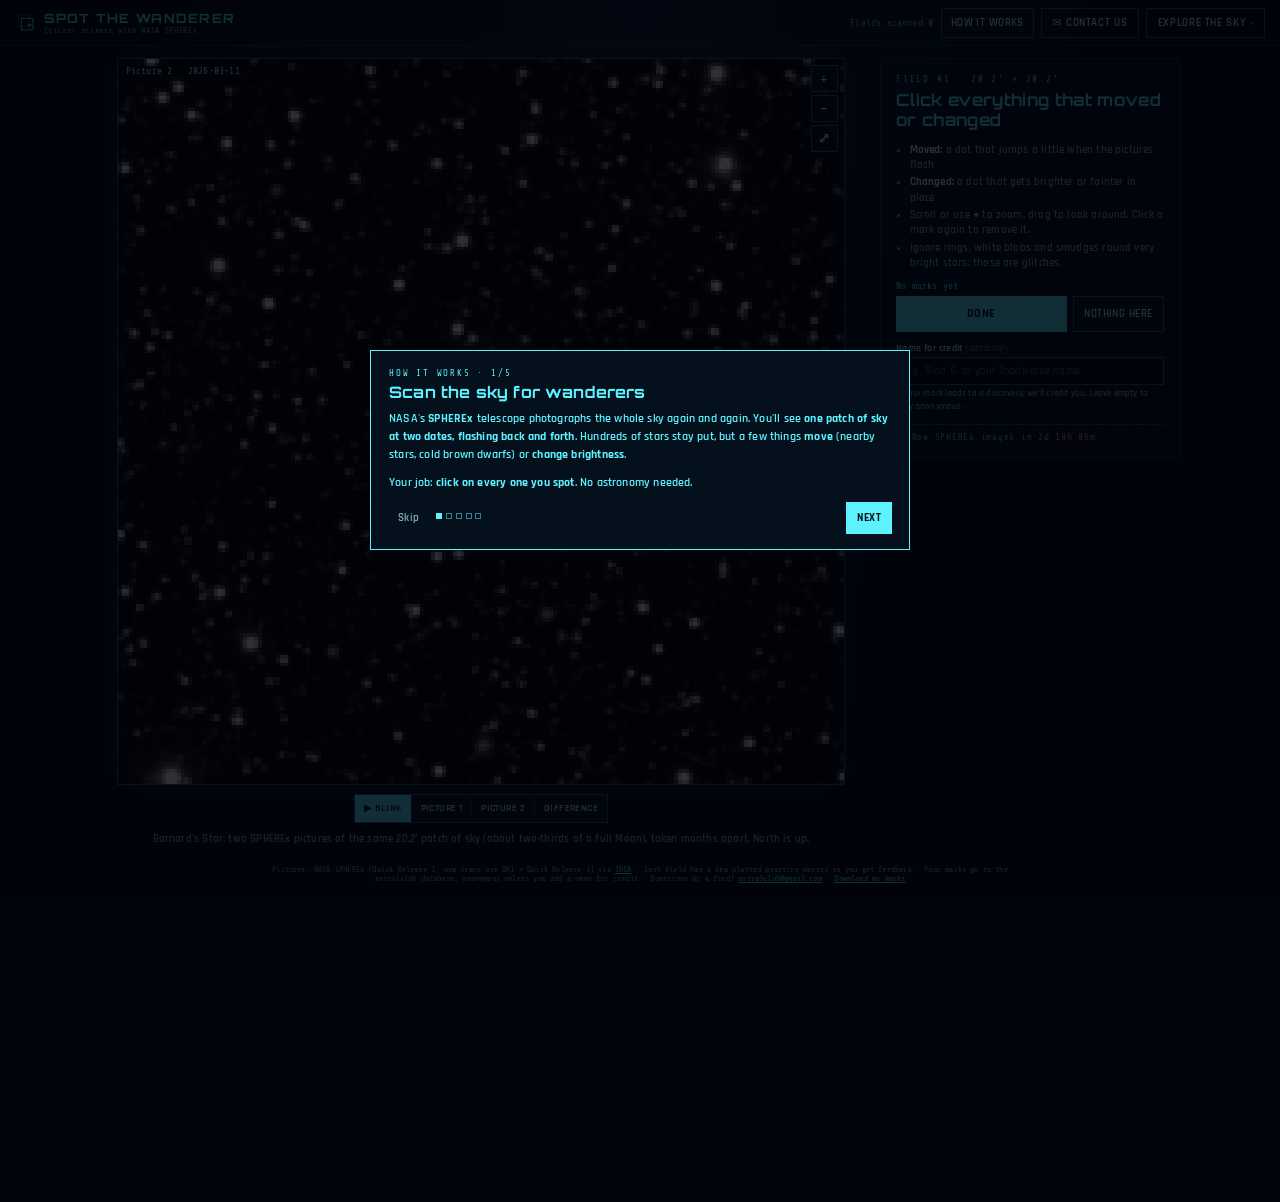
<file: web/index.html>
<!doctype html>
<html lang="en">
<head>
<meta charset="utf-8">
<meta name="viewport" content="width=device-width, initial-scale=1">
<title>Spot the Wanderer · Wanderer</title>
<script>/* old links like ?target=… or ?ra=… belong to the sky explorer */
if (/[?&](target|ra)=/.test(location.search)) location.replace("explore.html" + location.search + location.hash);</script>
<meta name="description" content="Scan real NASA SPHEREx sky fields and mark anything that moves or changes. No astronomy needed.">
<link rel="preconnect" href="https://fonts.googleapis.com">
<link href="https://fonts.googleapis.com/css2?family=Orbitron:wght@500;700;900&family=Rajdhani:wght@500;600;700&family=Share+Tech+Mono&display=swap" rel="stylesheet">
<link rel="stylesheet" href="style.css">
<link rel="stylesheet" href="classify.css">
</head>
<body class="cls">
<header class="cls-top">
  <a class="brand" href="./" aria-label="Spot the Wanderer home">
    <svg width="28" height="28" viewBox="0 0 200 200" aria-hidden="true"><rect x="30" y="30" width="110" height="110" fill="none" stroke="currentColor" stroke-width="7" opacity=".35"/><rect x="60" y="60" width="110" height="110" fill="none" stroke="#5ef2ff" stroke-width="9"/><circle cx="140" cy="124" r="17" fill="#ff8a5c"/></svg>
    <span><b>SPOT THE WANDERER</b><small>Citizen science with NASA SPHEREx</small></span>
  </a>
  <nav class="cls-nav">
    <span id="stats" class="stats" aria-live="polite"></span>
    <button type="button" id="howBtn">How it works</button>
    <a class="btn" href="mailto:astro3club@gmail.com?subject=Spot%20the%20Wanderer">✉ Contact us</a>
    <a class="btn" href="explore.html">Explore the sky ›</a>
  </nav>
</header>

<main class="cls-main">
  <section class="viewer" aria-label="SPHEREx sky field">
    <div class="frame-wrap" id="stage">
      <div class="layer" id="layer">
        <img id="img" alt="SPHEREx sky field" draggable="false">
        <div id="marks" class="marks"></div>
      </div>
      <div id="which" class="which"></div>
      <div class="zoom" role="group" aria-label="Zoom">
        <button type="button" id="zin" aria-label="Zoom in">+</button>
        <button type="button" id="zout" aria-label="Zoom out">−</button>
        <button type="button" id="zfit" aria-label="Fit whole field">⤢</button>
      </div>
    </div>
    <div class="seg view-seg" role="group" aria-label="What to show">
      <button type="button" data-v="blink" class="on">▶ Blink</button>
      <button type="button" data-v="a">Picture 1</button>
      <button type="button" data-v="b">Picture 2</button>
      <button type="button" data-v="d">Difference</button>
    </div>
    <p class="caption" id="caption"></p>
  </section>

  <section class="task" aria-labelledby="q">
    <div class="kicker">FIELD <span id="num"></span> <span id="newBadge" class="new-badge" hidden>NEW THIS WEEK</span></div>
    <h1 id="q">Click everything that moved or changed</h1>
    <ul class="hints">
      <li><b>Moved:</b> a dot that jumps a little when the pictures flash</li>
      <li><b>Changed:</b> a dot that gets brighter or fainter in place</li>
      <li>Scroll or use <b>+</b> to zoom, drag to look around. Click a mark again to remove it.</li>
      <li>Ignore rings, white blobs and smudges round very bright stars: those are glitches.</li>
    </ul>
    <p class="count" id="count">No marks yet.</p>
    <div class="actions">
      <button type="button" id="done" class="primary done">Done</button>
      <button type="button" id="none" class="none">Nothing here</button>
    </div>
    <div id="feedback" class="feedback" hidden></div>
    <div class="credit-name" id="creditBox" hidden>
      <label for="creditName">Name for credit <span>(optional)</span></label>
      <input id="creditName" type="text" maxlength="40" autocomplete="nickname" placeholder="e.g. Rina S. or your Zooniverse name">
      <small>If your mark leads to a discovery, we'll credit you. Leave empty to stay anonymous.</small>
    </div>
    <p class="next-drop" id="nextDrop"><span class="sat" aria-hidden="true">🛰</span> New SPHEREx images in <b data-cd="short">…</b></p>
  </section>
</main>

<footer class="credit">Pictures: NASA SPHEREx (Quick Release 2; new scans use DR1 + Quick Release 3) via <a href="https://irsa.ipac.caltech.edu/Missions/spherex.html">IRSA</a> · Each field has a few planted practice movers so you get feedback · <span id="privacy">Your marks stay in this browser</span> · Questions or a find? <a href="mailto:astro3club@gmail.com">astro3club@gmail.com</a> · <a href="#" id="csv">Download my marks</a></footer>

<section id="tour" class="tour" role="dialog" aria-modal="true" aria-labelledby="tourTitle" hidden></section>

<script src="config.js"></script>
<script src="analysis.js"></script>
<script src="classify.js"></script>
</body>
</html>
</file>
<file: web/style.css>
/* ===== Wanderer: holographic deep-sky terminal ===== */
:root {
  --bg: #02040c;
  --panel: rgba(3, 14, 26, .74);
  --panel-2: rgba(8, 30, 48, .85);
  --line: rgba(94, 242, 255, .38);
  --line-soft: rgba(94, 242, 255, .16);
  --text: #d9f7ff;
  --muted: #86aebd;
  --cyan: #5ef2ff;
  --cyan-ink: #011218;
  --amber: #ffb547;
  --alien: #ff4fd8;
  --ok: #8dff9e;
  --cut: 12px;
  --display: Orbitron, "Rajdhani", sans-serif;
  --ui: Rajdhani, system-ui, sans-serif;
  --mono: "Share Tech Mono", ui-monospace, monospace;
}
* { box-sizing: border-box; }
html, body { margin: 0; height: 100%; overflow: hidden; background: var(--bg); color: var(--text); font: 500 15.5px/1.4 var(--ui); letter-spacing: .02em; }
a { color: var(--cyan); }
.sr { position: absolute; width: 1px; height: 1px; overflow: hidden; clip: rect(0 0 0 0); }
.muted { color: var(--muted); }
.small { font-size: 13px; }

/* CRT scanlines + vignette over everything (purely decorative) */
body::after { content: ""; position: fixed; inset: 0; pointer-events: none; z-index: 50;
  background: repeating-linear-gradient(0deg, rgba(94, 242, 255, .035) 0 1px, transparent 1px 3px),
              radial-gradient(ellipse at center, transparent 55%, rgba(0, 0, 0, .55)); }

/* ---------- panels with cut corners and corner brackets ---------- */
.panel { position: relative; background: var(--panel); backdrop-filter: blur(8px); -webkit-backdrop-filter: blur(8px);
  clip-path: polygon(var(--cut) 0, 100% 0, 100% calc(100% - var(--cut)), calc(100% - var(--cut)) 100%, 0 100%, 0 var(--cut));
  box-shadow: inset 0 0 0 1px var(--line-soft), inset 0 0 40px rgba(94, 242, 255, .05); }
.panel::before, .panel::after { content: ""; position: absolute; width: 14px; height: 14px; pointer-events: none; border: 0 solid var(--cyan); }
.panel::before { top: 3px; right: 3px; border-top-width: 2px; border-right-width: 2px; }
.panel::after { bottom: 3px; left: 3px; border-bottom-width: 2px; border-left-width: 2px; }

/* ---------- controls ---------- */
input, select, button { font: 600 14.5px var(--ui); letter-spacing: .04em; color: var(--text); background: rgba(5, 22, 36, .9);
  border: 1px solid var(--line); border-radius: 0; padding: 8px 12px; }
input::placeholder { color: #5e8796; }
input:focus, select:focus, button:focus-visible { outline: 2px solid var(--cyan); outline-offset: 1px; }
button, .btn { cursor: pointer; min-height: 40px; text-transform: uppercase; transition: background .15s, box-shadow .15s, color .15s; }
button:hover { box-shadow: 0 0 12px rgba(94, 242, 255, .45); border-color: var(--cyan); }
button.primary, .btn.primary { background: var(--cyan); color: var(--cyan-ink); border-color: var(--cyan); font-weight: 700; }
button.primary:hover { box-shadow: 0 0 18px rgba(94, 242, 255, .8); }
button.icon { width: 44px; padding: 0; font-size: 16px; }
.seg { display: inline-flex; flex-wrap: wrap; border: 1px solid var(--line); }
.seg button { border: 0; background: rgba(5, 22, 36, .9); padding: 7px 11px; min-height: 40px; }
.seg button + button { border-left: 1px solid var(--line-soft); }
.seg button.on { background: var(--cyan); color: var(--cyan-ink); }
.seg.small button { min-height: 34px; padding: 4px 10px; font-size: 13px; }
.seg button small { display: block; font: 400 10.5px var(--mono); opacity: .85; letter-spacing: 0; text-transform: none; }
.inline { display: inline-flex; align-items: center; gap: 7px; color: var(--muted); font-size: 13.5px; text-transform: uppercase; letter-spacing: .08em; }
.inline input[type=range] { width: 92px; padding: 0; accent-color: var(--cyan); background: transparent; border: 0; }
.check { display: inline-flex; align-items: center; gap: 6px; color: var(--muted); font-size: 14px; }
.check input { accent-color: var(--cyan); width: 18px; height: 18px; }
.tag { color: var(--cyan); font-family: var(--mono); }

/* ---------- boot ---------- */
.boot { position: fixed; inset: 0; z-index: 40; background: radial-gradient(circle at 50% 40%, #04192a, #010307 70%); display: grid; place-items: center; }
.boot-inner { width: min(680px, 92vw); }
.boot-logo { font: 900 clamp(40px, 9vw, 86px)/1 var(--display); letter-spacing: .18em; color: var(--cyan); text-shadow: 0 0 24px rgba(94, 242, 255, .7); animation: flick 3s infinite; }
.boot-sub { font: 400 13px var(--mono); color: var(--muted); letter-spacing: .25em; margin: 10px 0 26px; }
.boot-log { font: 400 14.5px/1.6 var(--mono); color: var(--text); min-height: 11em; margin: 0 0 20px; white-space: pre-wrap; }
.boot-log .ok { color: var(--ok); } .boot-log .warn { color: var(--amber); }
.boot .btn { padding: 12px 34px; font: 700 16px var(--display); letter-spacing: .2em; }
.boot-skip { position: absolute; right: 20px; bottom: 20px; background: transparent; border: 0; color: var(--muted); text-transform: none; }
@keyframes flick { 0%, 92%, 100% { opacity: 1; } 93% { opacity: .4; } 95% { opacity: 1; } 96% { opacity: .6; } }
body:not(.mode-boot) .boot { display: none; }

/* ---------- mode switching ---------- */
.map-stage, .map-labels, .map-hud { display: none; }
body.mode-map .map-stage, body.mode-map .map-labels, body.mode-map .map-hud { display: block; }
body.mode-map .sky-only, body.mode-map .fallback { display: none !important; }
body.mode-map .sky, body.mode-map .overlay { visibility: hidden; }
body.mode-map .map-stage { z-index: 1; }
body.mode-boot .top, body.mode-boot .chips, body.mode-boot .credit, body.mode-boot .sky-only { visibility: hidden; }

/* ---------- 3D starmap ---------- */
.map-stage { position: fixed; inset: 0; background: #010307; }
.map-stage canvas { display: block; }
.map-labels { position: fixed; inset: 0; pointer-events: none; z-index: 3; }
.star-label { position: absolute; transform: translate(14px, -50%); font: 400 12.5px var(--mono); color: var(--muted); white-space: nowrap; text-shadow: 0 0 6px #000; }
.star-label.target { color: var(--cyan); font-size: 13.5px; }
.star-label.target::before { content: "◇ "; }
.star-label.sol { color: var(--amber); }
.star-label.signal { color: var(--alien); animation: flick 2.2s infinite; }
.star-label.hover { color: #fff; }
.map-hud { position: fixed; left: 12px; top: 124px; z-index: 4; pointer-events: none; }
.map-title { padding: 14px 18px; max-width: 360px; }
.map-title h1 { margin: 2px 0 4px; font: 700 20px/1.2 var(--display); letter-spacing: .05em; }
.map-title p { margin: 0; color: var(--muted); font-size: 14px; }
.kicker { font: 400 12px var(--mono); color: var(--cyan); letter-spacing: .2em; }

/* ---------- sky ---------- */
.sky { position: fixed !important; top: 0; left: 0; width: 100vw !important; height: 100vh !important; background: radial-gradient(circle at 50% 40%, #071a2c, #010307 70%); }
.overlay { position: fixed; inset: 0; width: 100vw; height: 100vh; pointer-events: none; z-index: 2; }
.fallback { position: fixed; inset: 0; display: grid; place-items: center; z-index: 1; }
.fallback canvas { width: min(80vh, 92vw); height: min(80vh, 92vw); image-rendering: pixelated; }
.fallback[hidden] { display: none; }
.sky .aladin-logo-container, .sky .aladin-location, .sky .aladin-fov { display: none !important; }

/* ---------- top bar ---------- */
.top { position: fixed; top: 12px; left: 12px; right: 12px; z-index: 5; display: flex; gap: 12px; align-items: center; padding: 8px 14px; flex-wrap: wrap; }
.brand { display: flex; align-items: center; gap: 10px; color: var(--text); text-decoration: none; }
.brand b { font: 900 17px/1 var(--display); letter-spacing: .16em; display: block; color: var(--cyan); }
.brand small { color: var(--muted); font: 400 10.5px var(--mono); letter-spacing: .14em; }
.search { flex: 1 1 320px; display: flex; gap: 8px; min-width: 0; max-width: 640px; }
.search input { flex: 1; min-width: 0; font-family: var(--mono); font-weight: 400; letter-spacing: 0; }
.log-btn { margin-left: auto; font-family: var(--mono); }
.log-btn span { color: var(--cyan); }

.chips { position: fixed; top: 76px; left: 12px; right: 12px; z-index: 4; display: flex; gap: 8px; flex-wrap: nowrap; overflow-x: auto; scrollbar-width: thin; padding-bottom: 4px; }
.chips button { flex: 0 0 auto; }
.chips button { pointer-events: auto; min-height: 34px; padding: 4px 12px; background: var(--panel); backdrop-filter: blur(6px); font-size: 14px; }
.chips button::before { content: "◇ "; color: var(--cyan); }
.chips button.on { background: rgba(94, 242, 255, .16); border-color: var(--cyan); color: #fff; }
.chips small { color: var(--muted); margin-left: 6px; font: 400 11.5px var(--mono); text-transform: none; letter-spacing: 0; }

.banner { position: fixed; top: 124px; left: 50%; transform: translateX(-50%); z-index: 7; padding: 10px 16px; max-width: min(720px, 92vw); color: #ffe2a3; }
.banner::before, .banner::after { border-color: var(--amber); }
.toast { position: fixed; top: 50%; left: 50%; transform: translate(-50%, -50%); z-index: 8; padding: 16px 22px; max-width: min(520px, 90vw); text-align: center; font-family: var(--mono); }
.banner[hidden], .toast[hidden], .hud[hidden] { display: none; }
body.card-open .hud { display: none; }
.hud { position: fixed; top: 124px; right: 12px; z-index: 4; padding: 8px 12px; font: 400 13px/1.45 var(--mono); text-align: right; max-width: 46vw; color: var(--cyan); }
.coord { position: fixed; bottom: 12px; right: 12px; z-index: 4; padding: 4px 10px; font: 400 12.5px var(--mono); color: var(--cyan); background: rgba(2, 10, 18, .7); border: 1px solid var(--line-soft); }
.coord:empty { display: none; }
.look { position: fixed; top: 124px; left: 50%; transform: translateX(-50%); z-index: 4; min-height: 36px; padding: 6px 16px; font-size: 13.5px; background: var(--panel); }
.look[hidden] { display: none; }

/* ---------- drawer + dock ---------- */
.drawer { position: fixed; top: 124px; left: 12px; bottom: 40px; width: 360px; z-index: 4; display: flex; flex-direction: column; overflow: hidden; }
.drawer-toggle { border: 0; border-bottom: 1px solid var(--line-soft); background: transparent; text-align: left; font: 700 13px var(--display); letter-spacing: .14em; color: var(--cyan); }
.drawer-body { overflow-y: auto; padding: 4px 16px 16px; }
.drawer.closed { bottom: auto; }
.drawer.closed .drawer-body { display: none; }
.drawer section { padding: 10px 0; border-bottom: 1px solid var(--line-soft); }
.drawer section:last-child { border-bottom: 0; }
.drawer h2 { margin: 0 0 4px; font: 700 19px/1.2 var(--display); letter-spacing: .04em; }
.drawer h3 { margin: 0 0 4px; font: 700 13px/1.2 var(--display); letter-spacing: .14em; color: var(--cyan); text-transform: uppercase; }
.drawer p { margin: 0 0 8px; }
.meta { display: grid; grid-template-columns: auto 1fr; gap: 3px 12px; margin: 6px 0 0; font-size: 14px; }
.meta dt { color: var(--muted); text-transform: uppercase; font-size: 12px; letter-spacing: .1em; padding-top: 2px; }
.meta dd { margin: 0; font: 400 13px var(--mono); word-break: break-word; }
.chart { width: 100%; height: 180px; }
.small-chart { height: 120px; margin-top: 6px; }
.chart svg { width: 100%; height: 100%; display: block; }
.chart text { fill: var(--muted); font: 400 11px var(--mono); }
.movers { margin: 0; padding-left: 20px; font-size: 14px; }
.movers li { margin-bottom: 6px; cursor: pointer; }
.movers li:hover .what { color: var(--cyan); }
.movers li { padding-bottom: 6px; border-bottom: 1px solid var(--line-soft); }
.badge { display: inline-block; font: 400 12px var(--mono); padding: 1px 6px; margin-top: 3px; border: 1px solid; }
.badge.known { color: var(--ok); border-color: rgba(141,255,158,.4); }
.badge.new { color: var(--alien); border-color: rgba(255,79,216,.6); animation: flick 2.5s infinite; }
button.mini { min-height: 26px; padding: 1px 8px; font-size: 12px; margin-left: 4px; }
.dock { position: fixed; left: calc(384px + (100vw - 396px - min(860px, 100vw - 396px)) / 2); bottom: 40px; z-index: 5; width: min(860px, calc(100vw - 396px)); padding: 10px 14px; display: flex; flex-direction: column; gap: 8px; }
.dock.disabled { opacity: .5; pointer-events: none; }
.row { display: flex; flex-wrap: wrap; gap: 8px; align-items: center; }
.timeline-row { flex-wrap: nowrap; }
#timeline { flex: 1; min-width: 120px; padding: 0; accent-color: var(--cyan); background: transparent; border: 0; height: 28px; }
.tl-label { font: 400 13px var(--mono); color: var(--cyan); white-space: nowrap; min-width: 210px; text-align: right; }
.credit { position: fixed; bottom: 12px; left: 12px; z-index: 3; font: 400 11px var(--mono); color: var(--muted); }

/* ---------- holographic projection screen ---------- */
.holo { position: fixed; top: 124px; right: 12px; width: 340px; z-index: 8; padding: 16px 18px 18px;
  background: linear-gradient(180deg, rgba(94, 242, 255, .10), rgba(3, 18, 30, .82) 30%);
  border: 1px solid var(--line); box-shadow: 0 0 30px rgba(94, 242, 255, .25), inset 0 0 30px rgba(94, 242, 255, .08);
  transform-origin: 50% 50%; animation: holoOpen .45s cubic-bezier(.2, .8, .2, 1) both; }
.holo[hidden] { display: none; }
.holo::before { content: ""; position: absolute; inset: 0; pointer-events: none;
  background: repeating-linear-gradient(0deg, rgba(94, 242, 255, .07) 0 1px, transparent 1px 4px); animation: holoScan 4s linear infinite; }
@keyframes holoOpen { 0% { transform: scale(0, .01); opacity: 0; } 35% { transform: scale(1, .01); opacity: 1; } 100% { transform: scale(1, 1); } }
@keyframes holoScan { from { background-position: 0 0; } to { background-position: 0 40px; } }
.holo .kicker { display: flex; justify-content: space-between; }
.holo h3 { margin: 4px 0 2px; font: 700 21px/1.2 var(--display); letter-spacing: .03em; padding-right: 30px; text-shadow: 0 0 12px rgba(94, 242, 255, .5); }
.holo .type { color: var(--amber); font-size: 15px; margin: 0 0 10px; text-transform: uppercase; letter-spacing: .08em; }
.holo .close { position: absolute; top: 8px; right: 8px; width: 34px; min-height: 34px; padding: 0; background: transparent; border: 0; font-size: 20px; color: var(--muted); }
.holo .screen { position: relative; margin: 10px 0 4px; border: 1px solid var(--line); background: #000; aspect-ratio: 1; }
.holo .screen canvas { width: 100%; height: 100%; display: block; image-rendering: pixelated; }
.holo .screen .cap { position: absolute; left: 6px; top: 6px; font: 400 11.5px var(--mono); color: var(--cyan); background: rgba(0, 0, 0, .6); padding: 2px 6px; }
.holo .actions { display: flex; flex-wrap: wrap; gap: 8px; margin-top: 12px; }
.holo .actions a, .holo .actions button { min-height: 38px; padding: 6px 12px; font-size: 13.5px; text-decoration: none; display: inline-flex; align-items: center; border: 1px solid var(--line); color: var(--text); }
.holo .actions .primary { color: var(--cyan-ink); }
.holo .scanning { font: 400 13px var(--mono); color: var(--cyan); animation: flick 1s infinite; }

/* ---------- transmissions, achievements, log, ufo ---------- */
.transmission { position: fixed; left: 50%; bottom: 120px; transform: translateX(-50%); z-index: 12; width: min(560px, 92vw); padding: 16px 20px;
  background: rgba(30, 2, 26, .9); border: 1px solid var(--alien); box-shadow: 0 0 30px rgba(255, 79, 216, .45); animation: holoOpen .5s both; }
.transmission[hidden] { display: none; }
.transmission .kicker { color: var(--alien); }
.transmission h4 { margin: 6px 0; font: 700 18px var(--display); color: #ffd6f6; letter-spacing: .05em; }
.transmission p { margin: 0 0 6px; font: 400 14.5px/1.5 var(--mono); }
.transmission .fiction { font-size: 12px; color: #c58bb8; }
.transmission button { margin-top: 6px; border-color: var(--alien); }
.achv { position: fixed; top: 130px; left: 50%; transform: translateX(-50%); z-index: 13; padding: 12px 20px; background: rgba(2, 20, 12, .92);
  border: 1px solid var(--ok); color: var(--ok); font: 700 14px var(--display); letter-spacing: .12em; box-shadow: 0 0 24px rgba(141, 255, 158, .4); animation: holoOpen .4s both; text-align: center; }
.achv[hidden] { display: none; }
.achv small { display: block; font: 400 13px var(--mono); color: var(--text); letter-spacing: 0; margin-top: 3px; }
.log-panel { position: fixed; top: 76px; right: 12px; width: min(380px, 92vw); z-index: 14; padding: 16px 18px; }
.log-panel[hidden] { display: none; }
.log-panel h3 { margin: 0 0 10px; font: 700 15px var(--display); letter-spacing: .14em; color: var(--cyan); }
.log-panel ul { list-style: none; margin: 0; padding: 0; }
.log-panel li { padding: 7px 0; border-bottom: 1px solid var(--line-soft); display: grid; grid-template-columns: 26px 1fr; gap: 4px; }
.log-panel li b { font: 700 13px var(--display); letter-spacing: .1em; }
.log-panel li small { grid-column: 2; color: var(--muted); font-size: 13.5px; }
.log-panel li.done b { color: var(--ok); }
.log-panel li.locked { opacity: .55; }
.log-panel { max-height: calc(100vh - 100px); overflow-y: auto; }
.ufo { position: fixed; z-index: 11; pointer-events: none; filter: drop-shadow(0 0 10px rgba(94, 242, 255, .8)); }
.ufo[hidden] { display: none; }

body.embed .top, body.embed .chips, body.embed .drawer, body.embed .credit, body.embed .look { display: none; }
body.embed .dock { bottom: 10px; }

@media (prefers-reduced-motion: reduce) {
  .holo, .transmission, .achv, .boot-logo, .holo::before { animation: none !important; }
}
@media (max-width: 860px) {
  .dock { left: 8px; width: calc(100vw - 16px); bottom: 58px; padding: 8px; gap: 6px; }
  .drawer { top: auto; bottom: 8px; left: 8px; right: 8px; width: auto; max-height: 60vh; z-index: 7; }
  .drawer.closed { max-height: none; }
  .chips { top: 118px; flex-wrap: nowrap; overflow-x: auto; pointer-events: auto; padding-bottom: 4px; }
  .chips button { flex: 0 0 auto; }
  .banner { top: 164px; }
  .hud, .credit, .coord { display: none !important; }
  .holo { top: auto; bottom: 250px; left: 8px; right: 8px; width: auto; max-height: 55vh; overflow-y: auto; }
  .look { top: 164px; }
  .map-hud { top: auto; bottom: 12px; }
}
@media (max-width: 640px) {
  .top { gap: 8px; }
  .brand small, .survey { display: none !important; }
  .search { flex-basis: 100%; }
  .search select { width: 62px; padding-inline: 6px; }
  .inline input[type=range] { width: 70px; }
  .log-btn { margin-left: 0; }
}

/* vetting + classification badges */
.vet{font:600 11px/1.6 "Share Tech Mono",monospace;letter-spacing:.06em;padding:0 6px;border:1px solid currentColor;display:inline-block;margin-top:4px}
.vet.ok{color:var(--ok)} .vet.mid{color:var(--amber)} .vet.bad{color:#ff6b6b}
.cls{font:600 12px/1.4 "Rajdhani",sans-serif;color:var(--cyan)}
#pixClass{margin:4px 0 8px} #pixClass .mini{margin-left:6px}
.mini-link{display:inline-block;margin-top:4px;font:600 11px "Share Tech Mono",monospace;color:var(--cyan);letter-spacing:.06em}
.mini-link.disabled{color:var(--muted,#7d8ea3);cursor:not-allowed;text-transform:none;letter-spacing:0;font-family:"Rajdhani",sans-serif}

/* quick tour */
.help-btn { margin-left: auto; width: 38px; padding: 0; font: 700 16px var(--mono); color: var(--cyan); }
.help-btn + .log-btn { margin-left: 8px; }
.tut { position: fixed; z-index: 60; width: min(400px, calc(100vw - 24px)); padding: 18px 20px 14px; border: 1px solid var(--cyan); box-shadow: 0 0 30px rgba(94, 242, 255, .25); }
.tut.bottom { width: auto; right: 12px; }
.tut[hidden] { display: none; }
.tut-kick { font: 400 11px var(--mono); letter-spacing: .2em; color: var(--cyan); }
.tut h3 { margin: 6px 0 8px; font: 700 17px var(--display, "Orbitron"), sans-serif; letter-spacing: .06em; text-transform: uppercase; }
.tut p { margin: 0 0 14px; font-size: 15px; line-height: 1.5; }
.tut-row { display: flex; align-items: center; gap: 10px; }
.tut-row .tut-next { margin-left: auto; }
.tut-skip { background: transparent; border: 0; color: var(--muted); padding: 4px 0; min-height: 0; text-transform: none; letter-spacing: 0; font-size: 13.5px; }
.tut-dots { display: inline-flex; gap: 5px; } .tut-dots i { width: 7px; height: 7px; border: 1px solid var(--cyan); opacity: .5; } .tut-dots i.on { background: var(--cyan); opacity: 1; }
.tut-ring { position: fixed; z-index: 59; pointer-events: none; border: 2px solid var(--cyan); box-shadow: 0 0 0 9999px rgba(0, 4, 12, .45), 0 0 18px rgba(94, 242, 255, .6); transition: all .35s ease; animation: tutpulse 1.6s ease-in-out infinite; }
.tut-ring[hidden] { display: none; }
@keyframes tutpulse { 50% { box-shadow: 0 0 0 9999px rgba(0, 4, 12, .45), 0 0 30px rgba(94, 242, 255, .95); } }
@media (prefers-reduced-motion: reduce) { .tut-ring { animation: none; transition: none; } }

/* survey panel */
.survey-chip { border-color: var(--amber) !important; color: var(--amber); }
.survey-panel { position: fixed; top: 124px; left: 50%; transform: translateX(-50%); width: min(760px, calc(100vw - 24px)); max-height: calc(100vh - 150px); overflow: auto; z-index: 15; padding: 18px 20px; }
.survey-panel[hidden] { display: none; }
.survey-panel h3 { margin: 0 0 8px; font: 700 15px var(--display); letter-spacing: .14em; color: var(--amber); }
.survey-panel .close { position: absolute; right: 10px; top: 8px; min-height: 0; padding: 2px 10px; }
.survey-sum { margin: 8px 0 12px; padding-left: 18px; } .survey-sum li { margin: 3px 0; }
.survey-table { overflow-x: auto; }
.survey-table table { width: 100%; border-collapse: collapse; font-size: 13.5px; }
.survey-table th, .survey-table td { text-align: left; padding: 5px 8px; border-bottom: 1px solid var(--line-soft); white-space: nowrap; }
.survey-table th { color: var(--muted); font: 400 11px var(--mono); letter-spacing: .1em; text-transform: uppercase; }
.survey-table td:first-child { font-family: var(--mono); font-size: 12px; }
.survey-table tr.hit td { color: var(--amber); }

/* research mode: same tools, no theatrics */
.mode-btn { margin-left: auto; font: 400 12px var(--mono); letter-spacing: .06em; text-transform: none; padding: 0 12px; }
.mode-btn + .help-btn { margin-left: 8px; }
html.research body::after { display: none; }
html.research .panel::before, html.research .panel::after { display: none; }
html.research *, html.research *::before, html.research *::after { animation-duration: 0s !important; animation-iteration-count: 1 !important; transition-duration: 0s !important; }
html.research .holo { animation: none !important; }
html.research #boot { display: none; }
@media (max-width: 760px) { .mode-btn { font-size: 11px; padding: 0 8px; } }
@media (max-width: 640px) { #uncharted .lbl, .mode-btn .lbl { display: none; } #uncharted, .mode-btn { padding: 0 12px; font-size: 15px; } }
.tl-label a { color: var(--amber); }
.classify-btn { display: inline-flex; align-items: center; min-height: 40px; padding: 0 14px; border: 1px solid var(--amber); color: var(--amber); text-decoration: none; font: 700 14px var(--ui); letter-spacing: .06em; text-transform: uppercase; white-space: nowrap; }
.classify-btn:hover { box-shadow: 0 0 12px rgba(255, 181, 71, .45); }
@media (max-width: 640px) { .classify-btn { font-size: 12.5px; padding: 0 10px; } }
@media (max-width: 640px) { .classify-btn { order: 9; } }
/* phones: a closed drawer is just its title bar, parked at the bottom under the dock */
@media (max-width: 860px) { .drawer.closed { top: auto; bottom: 8px; } }
@media (max-width: 860px) {
  .chips { top: calc(var(--top-h, 112px) + 6px); }
  .banner, .look { top: calc(var(--top-h, 112px) + 52px); }
}

/* explorer → home: solid, different colour from everything else in the header */
.home-btn { gap: 8px; background: #ff8a5c; border-color: #ff8a5c; color: #1a0b04; }
.home-btn span { font-size: 18px; line-height: 1; }
.home-btn small { font: 600 11.5px var(--ui); letter-spacing: .04em; text-transform: none; opacity: .8; }
.home-btn:hover { box-shadow: 0 0 14px rgba(255, 138, 92, .6); }
.home-btn:focus-visible { outline: 2px solid #fff; outline-offset: 2px; }
@media (max-width: 640px) { .home-btn small { display: none; } }
@media (max-width: 640px) { .home-btn { order: -1; } }
</file>
<file: web/classify.css>
/* Spot the Wanderer: Zooniverse-style classification page */
html, body.cls { overflow: auto; height: auto; min-height: 100%; }
body.cls::after { display: none; }
body.cls { background: radial-gradient(ellipse at 50% 0%, #0a1a2b 0%, var(--bg) 60%); }
.cls-top { display: flex; align-items: center; gap: 16px; flex-wrap: wrap; padding: 14px 20px; border-bottom: 1px solid var(--line-soft); }
.cls-top .brand { display: flex; align-items: center; gap: 10px; text-decoration: none; color: var(--text); }
.cls-top .brand b { display: block; font: 700 17px var(--display); letter-spacing: .1em; color: var(--cyan); }
.cls-top .brand small { display: block; font: 400 11px var(--mono); color: var(--muted); letter-spacing: .08em; }
.cls-nav { margin-left: auto; display: flex; align-items: center; gap: 10px; flex-wrap: wrap; }
.cls-nav .btn { display: inline-flex; align-items: center; padding: 0 14px; border: 1px solid var(--line); text-decoration: none; color: var(--text); font: 600 14px var(--ui); letter-spacing: .06em; }
.stats { font: 400 13px var(--mono); color: var(--muted); }
.stats b { color: var(--amber); font-weight: 400; }

.cls-main { display: grid; grid-template-columns: minmax(0, 1fr) minmax(300px, 440px); gap: 28px; max-width: 1080px; margin: 24px auto; padding: 0 20px; align-items: start; }
.viewer { display: flex; flex-direction: column; align-items: center; gap: 12px; }
.frame-wrap { position: relative; width: min(100%, 520px); aspect-ratio: 1; border: 1px solid var(--line); background: #000; box-shadow: 0 0 40px rgba(94, 242, 255, .08); }
.frame-wrap img { width: 100%; height: 100%; image-rendering: pixelated; display: block; }
.ring { position: absolute; left: 50%; top: 50%; width: 30%; height: 30%; transform: translate(-50%, -50%); border: 2px dashed var(--amber); border-radius: 50%; pointer-events: none; }
.which { position: absolute; left: 10px; top: 8px; font: 400 13px var(--mono); color: var(--text); text-shadow: 0 0 6px #000, 0 0 2px #000; }
.view-seg { display: flex; flex-wrap: wrap; justify-content: center; }
.view-seg button { min-height: 36px; padding: 0 12px; font-size: 13.5px; }
.view-seg button.on { background: var(--cyan); color: var(--cyan-ink); }
.caption { margin: 0; max-width: 520px; text-align: center; font-size: 14px; color: var(--muted); }

.task { padding: 20px; border: 1px solid var(--line-soft); background: var(--panel); }
.task .kicker { font: 400 12px var(--mono); letter-spacing: .2em; color: var(--cyan); }
.task h1 { margin: 6px 0 16px; font: 700 22px/1.25 var(--display); letter-spacing: .02em; }
.answers { display: grid; gap: 8px; }
.answers button { display: flex; flex-direction: column; align-items: flex-start; gap: 2px; padding: 10px 14px; min-height: 56px; text-align: left; text-transform: none; border: 1px solid var(--line-soft); }
.answers button b { font: 700 16px var(--ui); letter-spacing: .03em; }
.answers button small { font-size: 13px; color: var(--muted); }
.answers button[aria-checked="true"] { border-color: var(--cyan); background: rgba(94, 242, 255, .14); box-shadow: inset 3px 0 0 var(--cyan); }
.done { width: 100%; margin-top: 14px; min-height: 48px; font-size: 16px; }
.done:disabled { opacity: .45; cursor: not-allowed; box-shadow: none; }
.feedback { margin-top: 16px; padding: 14px 16px; border: 1px solid var(--line); font-size: 15px; line-height: 1.5; }
.feedback.right { border-color: var(--ok); }
.feedback.wrong { border-color: var(--amber); }
.feedback h3 { margin: 0 0 6px; font: 700 15px var(--display); letter-spacing: .08em; }
.feedback.right h3 { color: var(--ok); } .feedback.wrong h3 { color: var(--amber); } .feedback.neutral h3 { color: var(--cyan); }
.feedback .row { display: flex; gap: 8px; flex-wrap: wrap; margin-top: 12px; }
.feedback .row a, .feedback .row button { display: inline-flex; align-items: center; padding: 0 12px; min-height: 38px; border: 1px solid var(--line); text-decoration: none; color: var(--text); font: 600 13.5px var(--ui); letter-spacing: .05em; text-transform: uppercase; }
.feedback .row .primary { background: var(--cyan); color: var(--cyan-ink); border-color: var(--cyan); }
.feedback .row .disabled { opacity: .55; cursor: not-allowed; text-transform: none; }
.feedback .muted { font-size: 13.5px; }
.credit { position: static; margin: 10px auto 24px; max-width: 1080px; padding: 0 20px; text-align: center; }

/* tutorial */
.tour { position: fixed; inset: 0; z-index: 80; display: grid; place-items: center; background: rgba(0, 3, 10, .82); padding: 16px; }
.tour[hidden] { display: none; }
.tour .card { width: min(720px, 100%); max-height: calc(100vh - 32px); overflow: auto; padding: 22px 24px; border: 1px solid var(--cyan); background: #04101c; }
.tour .kicker { font: 400 12px var(--mono); letter-spacing: .2em; color: var(--cyan); }
.tour h2 { margin: 6px 0 10px; font: 700 21px var(--display); }
.tour p { margin: 0 0 14px; font-size: 16px; line-height: 1.5; }
.tour .pics { display: flex; gap: 10px; justify-content: center; margin: 4px 0 14px; }
.tour .pics figure { margin: 0; text-align: center; }
.tour .pics img { width: 150px; height: 150px; image-rendering: pixelated; border: 1px solid var(--line-soft); }
.tour figcaption { font: 400 12px var(--mono); color: var(--muted); margin-top: 4px; }
.tour .nav { display: flex; align-items: center; gap: 10px; }
.tour .nav .primary { margin-left: auto; }
.tour .skip { background: transparent; border: 0; color: var(--muted); text-transform: none; min-height: 0; }
.tour .dots i { display: inline-block; width: 8px; height: 8px; border: 1px solid var(--cyan); margin-right: 5px; opacity: .5; } .tour .dots i.on { background: var(--cyan); opacity: 1; }

@media (max-width: 820px) {
  .cls-main { grid-template-columns: 1fr; margin-top: 14px; }
  .task h1 { font-size: 19px; }
  .tour .pics img { width: 31vw; height: 31vw; }
  .cls-nav { margin-left: 0; width: 100%; }
}
@media (prefers-reduced-motion: reduce) { .ring { border-style: solid; } }

/* bigger picture: the image is the star of the page, as large as the screen allows */
.cls-main { max-width: 1480px; grid-template-columns: minmax(0, 1fr) minmax(300px, 400px); gap: 24px; margin-top: 16px; }
.frame-wrap { width: min(100%, calc(100vh - 210px)); min-width: min(100%, 420px); }
.caption { max-width: min(100%, calc(100vh - 210px)); }
.cls-top { padding: 10px 20px; }
@media (max-width: 820px) {
  .cls-main { grid-template-columns: 1fr; }
  .frame-wrap { width: 100%; min-width: 0; }
  .cls-main { padding: 0 10px; }
}

/* v2: whole-field marking */
.frame-wrap { overflow: hidden; touch-action: none; cursor: crosshair; }
.layer { position: absolute; inset: 0; transform-origin: 0 0; }
.layer img { width: 100%; height: 100%; image-rendering: pixelated; display: block; user-select: none; }
.marks { position: absolute; inset: 0; pointer-events: none; }
.mk { position: absolute; width: calc(26px * var(--inv, 1)); height: calc(26px * var(--inv, 1)); transform: translate(-50%, -50%); border: calc(2px * var(--inv, 1)) solid; border-radius: 50%; pointer-events: none; }
.mk.user { border-color: #5ef2ff; box-shadow: 0 0 calc(6px * var(--inv, 1)) #5ef2ff; pointer-events: auto; cursor: pointer; }
.mk.sim { border-color: #ff4fd8; border-style: dashed; width: calc(36px * var(--inv, 1)); height: calc(36px * var(--inv, 1)); }
.mk.comp { border-color: var(--amber); border-radius: 2px; width: calc(32px * var(--inv, 1)); height: calc(32px * var(--inv, 1)); }
.mk.known { border-color: var(--ok); width: calc(42px * var(--inv, 1)); height: calc(42px * var(--inv, 1)); }
.zoom { position: absolute; right: 8px; top: 8px; display: flex; flex-direction: column; gap: 4px; }
.zoom button { width: 36px; min-height: 36px; padding: 0; font-size: 18px; background: rgba(3, 14, 26, .85); }
.hints { margin: 0 0 12px; padding-left: 18px; font-size: 14.5px; color: var(--muted); } .hints li { margin: 3px 0; } .hints b { color: var(--text); }
.count { font: 400 13px var(--mono); color: var(--cyan); margin: 0 0 6px; }
.actions { display: flex; gap: 8px; } .actions .done { flex: 1; margin-top: 0; } .actions .none { min-height: 48px; padding: 0 14px; }
.res { margin: 0 0 10px; padding-left: 18px; } .res li { margin: 4px 0; }
.key { display: inline-block; width: 12px; height: 12px; border: 2px solid; border-radius: 50%; vertical-align: -1px; margin-left: 2px; }
.key.sim { border-color: #ff4fd8; border-style: dashed; } .key.comp { border-color: var(--amber); border-radius: 2px; } .key.known { border-color: var(--ok); } .key.user { border-color: #5ef2ff; }


/* fields added by the weekly job */
.new-badge { display: inline-block; margin-left: 8px; padding: 2px 8px; background: #ff8a5c; color: #1a0b04; font: 700 11.5px var(--ui); letter-spacing: .1em; vertical-align: 1px; }

/* countdown to the weekly fresh-sky drop */
.next-drop { margin: 14px 0 0; padding-top: 10px; border-top: 1px dashed var(--line); font: 400 12.5px var(--mono); letter-spacing: .08em; color: var(--muted, #8aa); }
.next-drop b { color: #ff8a5c; font-weight: 400; }
.done-all h3 { text-transform: none; letter-spacing: .02em; }
.drop-big { margin: 14px 0; padding: 16px; text-align: center; border: 1px solid rgba(255, 138, 92, .5); background: rgba(255, 138, 92, .07); }
.drop-big span { display: block; font: 600 13px var(--ui); letter-spacing: .14em; text-transform: uppercase; color: #ffb08f; }
.drop-big b { display: block; margin: 6px 0 4px; font: 700 clamp(28px, 6vw, 40px) var(--display); color: #ff8a5c; font-variant-numeric: tabular-nums; letter-spacing: .04em; }
.drop-big small { display: block; font: 400 12px var(--mono); color: var(--muted, #8aa); }
.done-all ~ .next-drop { display: none; }
.new-badge[hidden] { display: none; }

/* laptops / small desktops: show the page at 75% so the whole field + panel fit
   (big monitors and phones keep 100%) */
@media (min-width: 1000px) and (max-width: 1700px) and (pointer: fine) {
  html { zoom: 0.75; }
  /* text and buttons shrink, the sky picture keeps (and gains) its on-screen size */
  .frame-wrap { width: min(100%, calc(133.33vh - 230px)); }
  .caption { max-width: min(100%, calc(133.33vh - 230px)); }
  .tour .card { max-height: calc(133.33vh - 43px); }
}

/* optional name for discovery credit */
.credit-name { margin-top: 14px; display: grid; gap: 4px; }
.credit-name label { font: 600 13px var(--ui); letter-spacing: .04em; color: var(--text); }
.credit-name label span { font-weight: 400; color: var(--muted); }
.credit-name input { padding: 8px 10px; background: rgba(0,0,0,.35); color: var(--text); border: 1px solid var(--line); font: 15px var(--ui); }
.credit-name input:focus { outline: 2px solid var(--cyan); outline-offset: 1px; }
.credit-name small { font-size: 12px; color: var(--muted); }
.credit-name[hidden] { display: none; }
</file>
